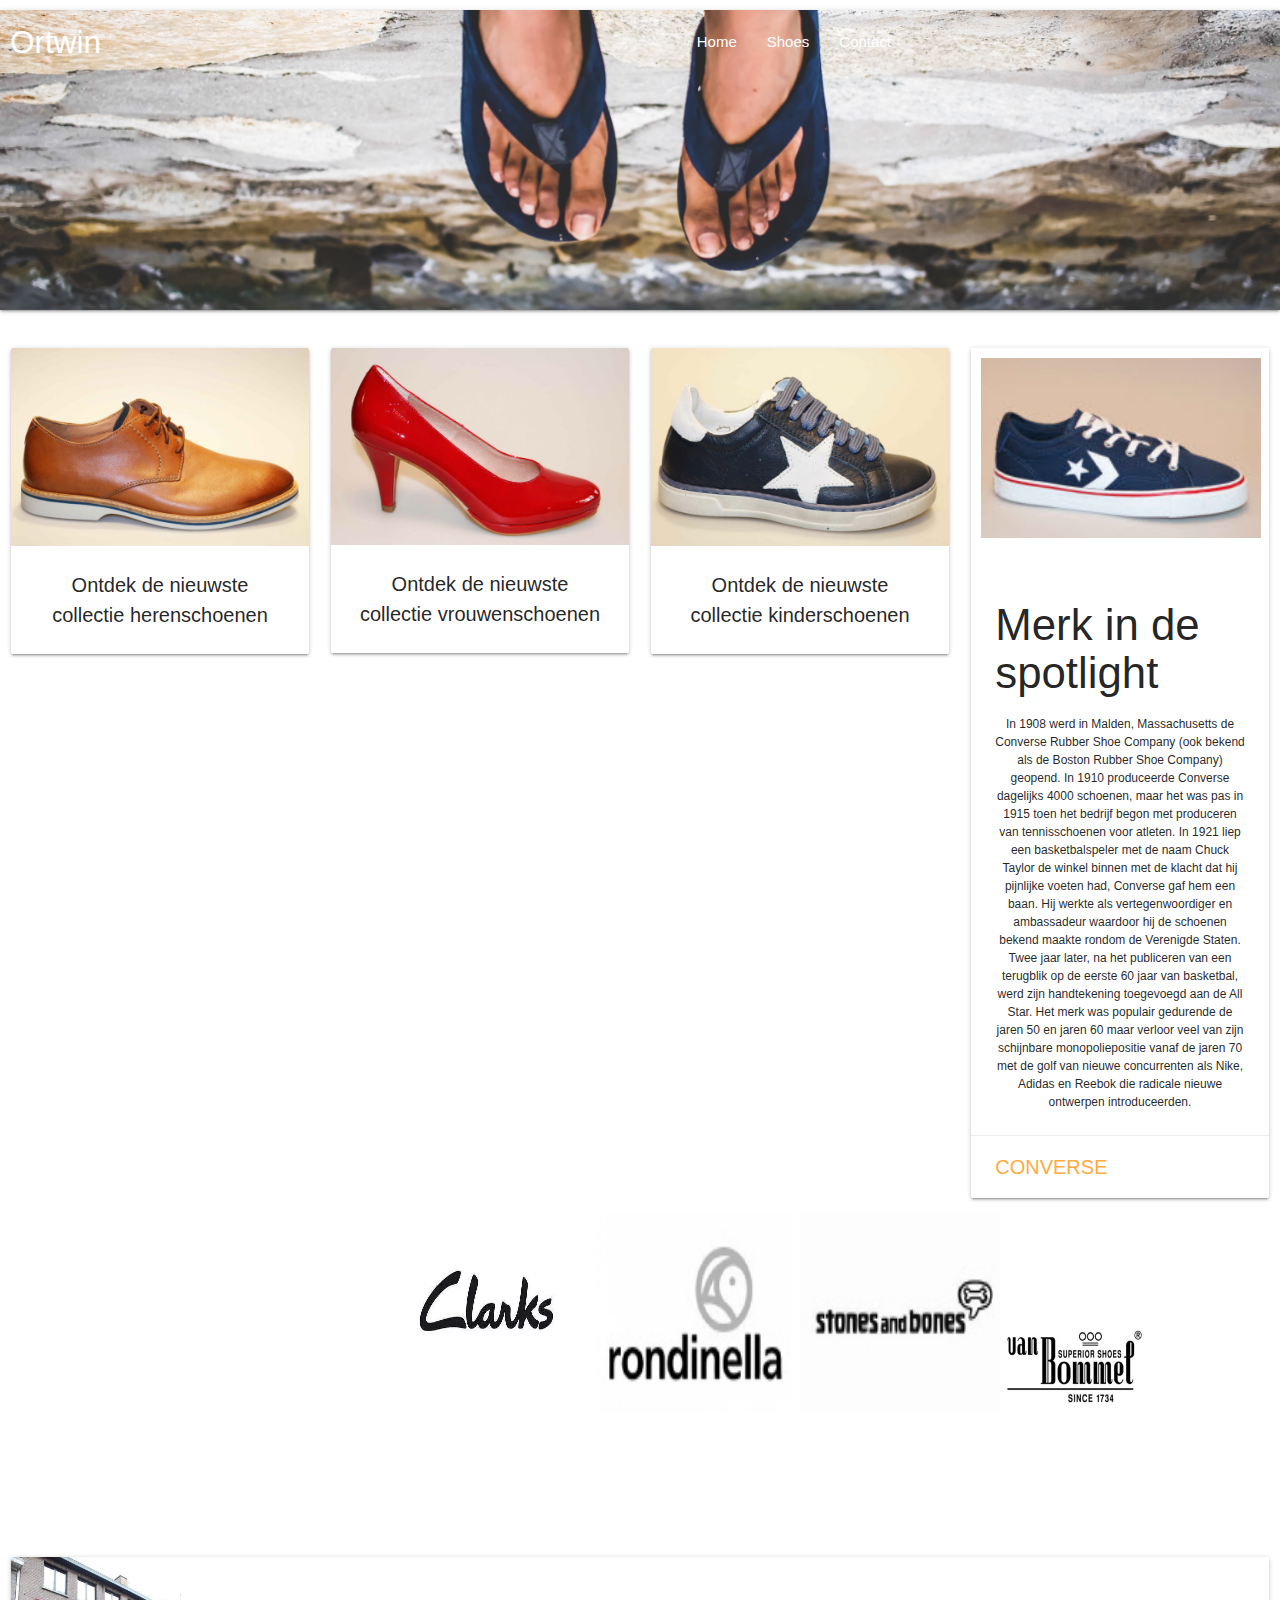
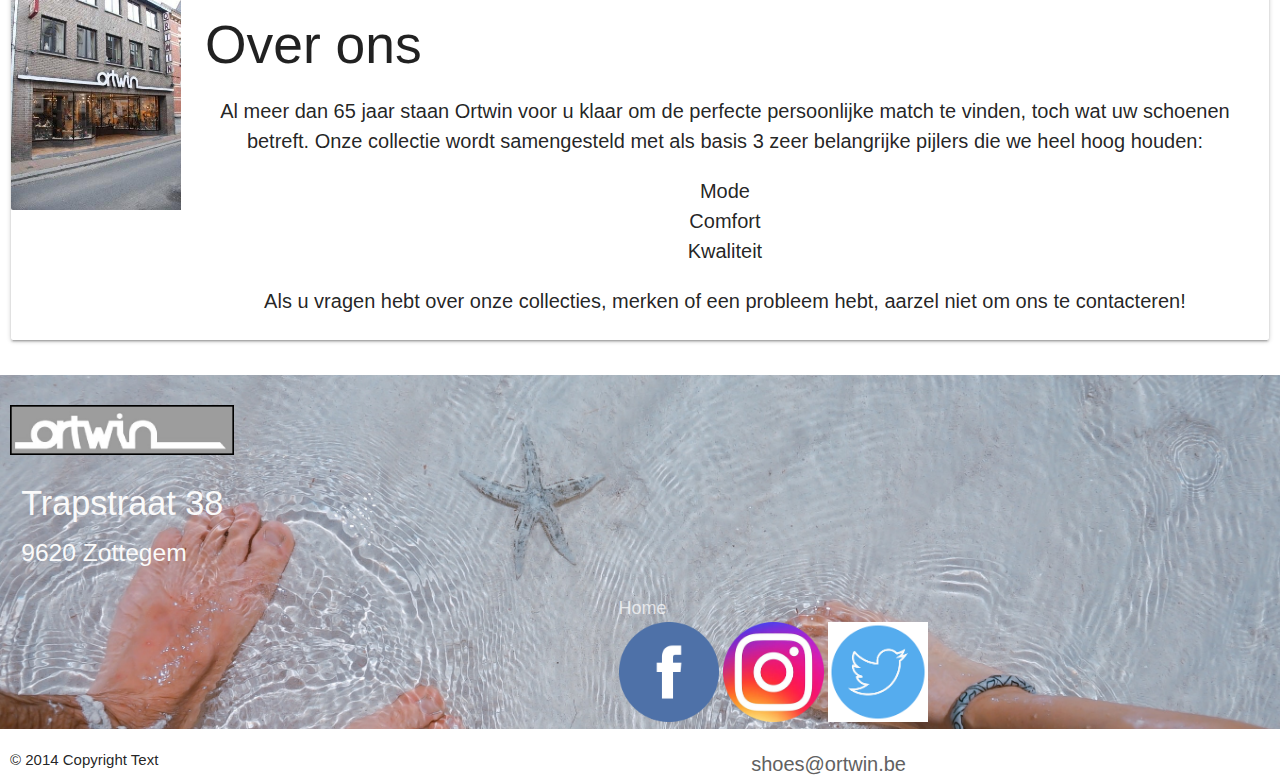
<file: index.html>
<!DOCTYPE html>
<html lang="en">
<head>
  <meta charset="UTF-8">
  <meta http-equiv="Content-Type" content="text/html; charset=UTF-8">
  <meta name="viewport" content="width=device-width, initial-scale=1.0">
  <meta http-equiv="X-UA-Compatible" content="ie=edge">
  <title>Welkom bij Ortwin</title>

  <!-- Compiled and minified CSS -->
 <link rel="stylesheet" href="https://cdnjs.cloudflare.com/ajax/libs/materialize/1.0.0/css/materialize.min.css">
<link rel="stylesheet" type="text/css" href="mystyle.css">
 <link href="https://fonts.googleapis.com/icon?family=Material+Icons" rel="stylesheet">
 <!-- Compiled and minified JavaScript -->

</head>
<body>
      <header id="header">
      <nav class="nav-wrapper">
        <div class="container">
            <a href="" class="brand-logo">Ortwin</a>
            <a href="" class="sidenav-trigger" data-target="mobile-links">
            <i class="material-icons">menu</i>
            </a>
            <ul class="right hide-on-med-and-down">
            <li><a href="index.html">Home</a></li>
            <li><a href="shoes.html">Shoes</a></li>
            <li><a href="contact.html">Contact</a></li>
          </ul>
        </div>
      </nav>


        <ul class="sidenav grey" id="mobile-links">
          <li><a href="index.html">Home</a></li>
          <li><a href="shoes.html">Shoes</a></li>
          <li><a href="contract.html">Contact</a></li>
        </ul>

  </header>


    <div class="main">
      <div class="content">

        <div class="row">

          <div class="col s12 m3">
            <div class="card">
              <div class="card-image">
                <img src="clarks.jpg">
                <span class="card-title"></span>
              </div><!--close div card-image-->
              <div class="card-content">
                <p>Ontdek de nieuwste collectie herenschoenen</p>
              </div><!--close div card-content-->
            </div><!--close div card-->
          </div><!--close div col-->

          <div class="col s12 m3">
            <div class="card">
              <div class="card-image">
                <img src="dorkwin.jpg">
                <span class="card-title"></span>
              </div><!--close div card-image-->
              <div class="card-content">
                <p>Ontdek de nieuwste collectie vrouwenschoenen</p>
              </div><!--close div card-content-->
            </div><!--close div card-->
          </div><!--close div col-->

          <div class="col s12 m3">
            <div class="card">
              <div class="card-image">
                <img src="ciao_kids.jpg">
                <span class="card-title" ></span>
              </div><!--close div card-image-->
              <div class="card-content">
                <p>Ontdek de nieuwste collectie kinderschoenen</p>
              </div><!--close div card-content-->
            </div><!--close div card-->
          </div><!--close div col-->

      <div class="col s12 m3">
          <div class="card">
              <div class="card-image">
                <img src="converse_sneaker.jpg" id="sneaker">
              </div><!--close div card-image-->
            <div class="card-stacked">
              <div class="card-content">
                <h3>Merk in de spotlight</h3>
                  <p id="uitleg">In 1908 werd in Malden, Massachusetts de Converse Rubber Shoe Company (ook bekend als de Boston Rubber Shoe Company) geopend.
                    In 1910 produceerde Converse dagelijks 4000 schoenen, maar het was pas in 1915 toen het bedrijf begon met produceren van tennisschoenen voor atleten.
                    In 1921 liep een basketbalspeler met de naam Chuck Taylor de winkel binnen met de klacht dat hij pijnlijke voeten had, Converse gaf hem een baan. Hij werkte als vertegenwoordiger en ambassadeur waardoor hij de schoenen bekend maakte rondom de Verenigde Staten.
                    Twee jaar later, na het publiceren van een terugblik op de eerste 60 jaar van basketbal, werd zijn handtekening toegevoegd aan de All Star.
                    Het merk was populair gedurende de jaren 50 en jaren 60 maar verloor veel van zijn schijnbare monopoliepositie vanaf de jaren 70 met de golf van nieuwe concurrenten als Nike, Adidas en Reebok die radicale nieuwe ontwerpen introduceerden.
                  </p>
              </div>
            <div class="card-action">
                <a href="http://www.converse.com/be">Converse</a>
              </div><!--close div card-action-->
            </div><!--close div card-stacked-->
          </div><!--close div card-->


        </div><!--close div row-->

      <div>
        <div class="merk_logos">
          <div class="row">
            <div class="col s12 push-m3">
            <img src="clarks_logo.jpg" width=200px height=200px>
            <img src="rondinella_logo.jpg" width=200px height=200px>
            <img src="stonesbones_logo.jpg" width=200px height=200px>
            <img src="vanbommel_logo.jpg">
            </div>
          </div>
        </div>

      </div>
          <div class="col s12 push -m1" >
              <div class="card horizontal">
                <div class="card-image">
                  <img src="ortwin_huis.jpg" class="left-align" width="600px">
                    <span class="card-title"></span>
                </div><!--close div card-image-->
                <div class="card-content">
                  <h2>Over ons</h2>
                  <p class="losse_tekst" class="right-align">Al meer dan 65 jaar staan Ortwin voor u klaar om de perfecte persoonlijke match te vinden, toch wat uw schoenen betreft.
                     Onze collectie wordt samengesteld met als basis 3 zeer belangrijke pijlers die we heel hoog houden:</p>
                     <ul id="pijlers">
                        <li>Mode</li>
                        <li>Comfort</li>
                        <li>Kwaliteit</li>
                      </ul>

                    <p class="losse_tekst">  Als u vragen hebt over onze collecties, merken of een probleem hebt, aarzel niet om ons te contacteren!
                  </p>
                  </div><!--close div card-content-->
              </div><!--close div card-->
            </div><!--close div col-->


          </div>


      </div><!--closing div content-->
    </div><!--closing div main-->

    <div class="footer">

        <footer class="page-footer">
          <div class="container">
            <div class="row">
              <div class="left"> <img src="logo_ortwin.jpg" height="50px" widt="50px">
              </div>
            <div class="row">
              <div class="col s12 l12">
                <h4 class="grey-text text-lighten-5">Trapstraat 38</h4>
                <h5 class="grey-text text-lighten-5">9620 Zottegem</h5>
              </div>
            </div>


       <div class="col l12 push-l8">
         <a href="#" class="breadcrumb">Home</a>
               <div class"social_logos">
           <img src="facebook.png"height="100">
         <img src="instagram.png" height="100">
         <img src="twitter.png" height="100">
             </div>
           </div>

            </div>
        </div>
      </div>
          <div class="footer-copyright">
            <div class="container">
            © 2014 Copyright Text

            <a class="grey-text text-darken-2 right" href="mailto:#!">shoes@ortwin.be</a>
            </div>
          </div>
        </footer>
    </div><!--closing div footer-->




  </div><!--closing div container-->

<script src="https://code.jquery.com/jquery-3.3.1.min.js"></script>
<script src="https://cdnjs.cloudflare.com/ajax/libs/jquery/3.3.1/jquery.min.js"></script>
<script>
$(document).ready(function(){
    $('.sidenav').sidenav();
  });

</script>
</body>
</html>
</file>
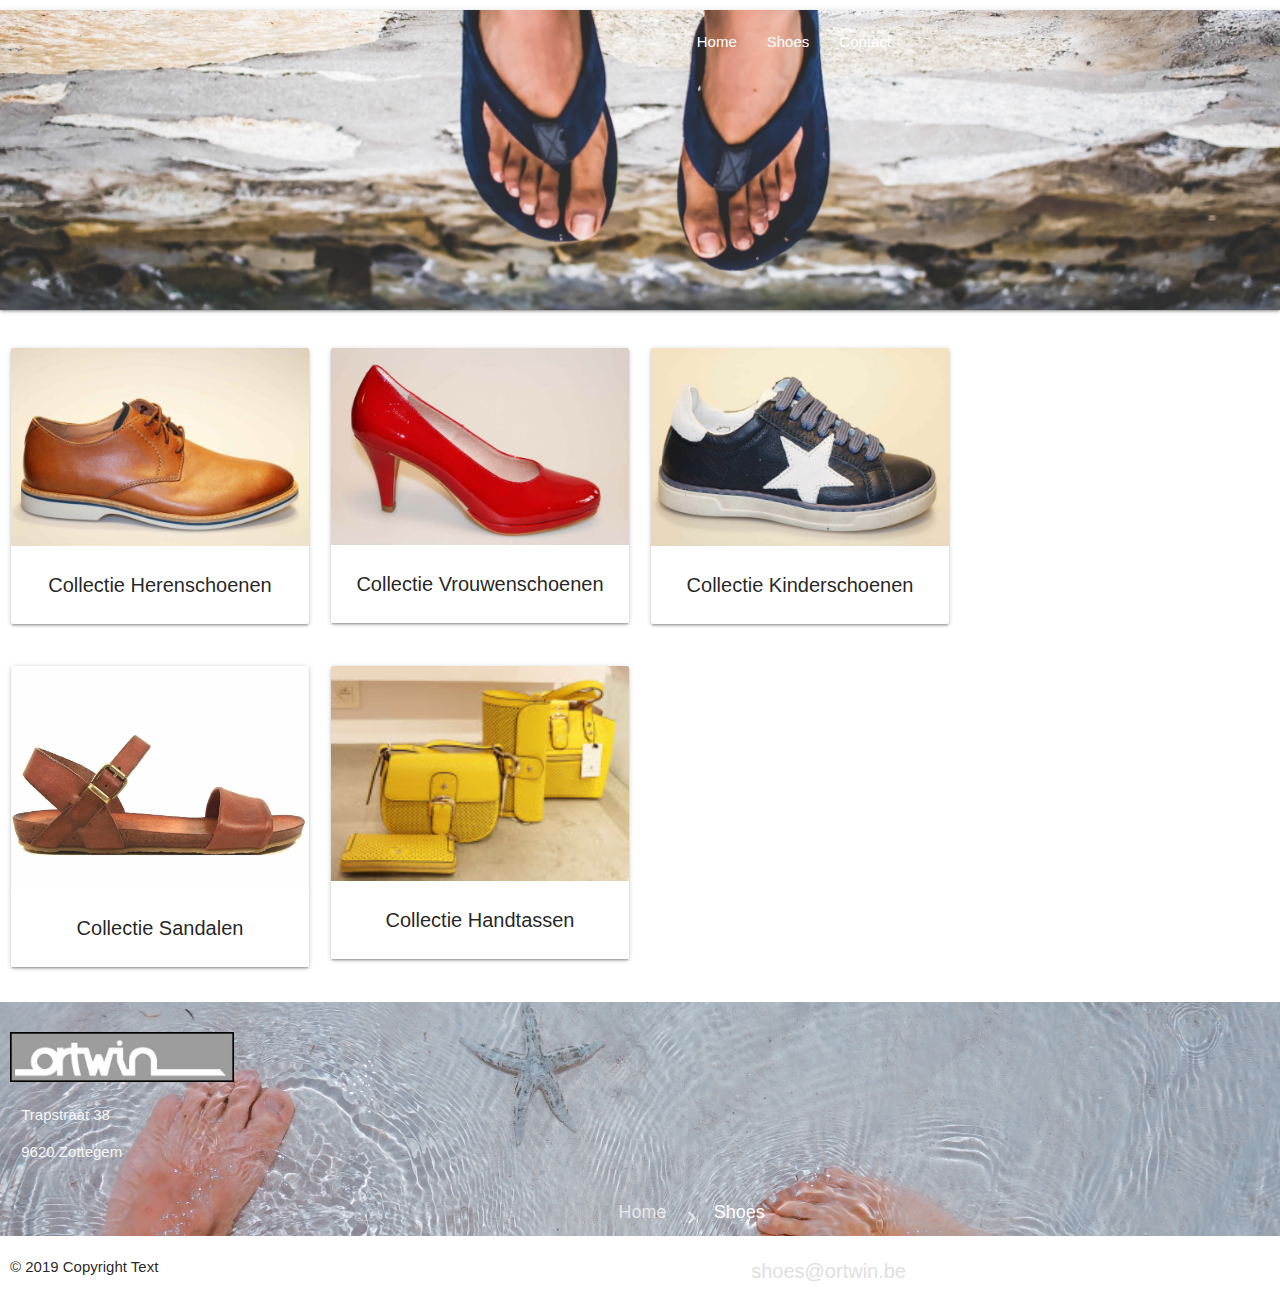
<file: shoes.html>
<!DOCTYPE html>
<html lang="en">
<head>
  <meta charset="UTF-8">
  <meta http-equiv="Content-Type" content="text/html; charset=UTF-8">
  <meta name="viewport" content="width=device-width, initial-scale=1.0">
  <meta http-equiv="X-UA-Compatible" content="ie=edge">
  <title>Welkom bij Ortwin</title>

  <!-- Compiled and minified CSS -->
 <link rel="stylesheet" href="https://cdnjs.cloudflare.com/ajax/libs/materialize/1.0.0/css/materialize.min.css">
<link rel="stylesheet" type="text/css" href="mystyle.css">
 <link href="https://fonts.googleapis.com/icon?family=Material+Icons" rel="stylesheet">
 <!-- Compiled and minified JavaScript -->

</head>
<body>
  <header id="header">
      <nav class="nav-wrapper">
        <div class="container">
            <a href="#" class="brand-logo"></a>
            <a href="#" class="sidenav-trigger" data-target="mobile-links">
            <i class="material-icons">menu</i>
            </a>
              <ul class="right hide-on-med-and-down">
              <li><a href="index.html">Home</a></li>
              <li><a href="shoes.html">Shoes</a></li>
              <li><a href="contact.html">Contact</a></li>
            </ul>
        </div>
      </nav>


              <ul class="sidenav" id="mobile-links">
                <li><a href="index.html">Home</a></li>
                <li><a href="shoes.html">Shoes</a></li>
                <li><a href="contact.html">Contact</a></li>
              </ul>
  </header>



      <div class="images"></div><!--closing div images-->
        <div class="main">
          <div class="content">

            <div class="row">
              <div class="col s12 m3">
                <div class="card">
                  <div class="card-image">
                    <img src="clarks.jpg">
                    <span class="card-title"></span>
                  </div><!--close div card-image-->
                <div class="card-content">
                  <p>Collectie Herenschoenen</p>
                </div><!--close div card-content-->
              </div><!--close div card-->
            </div><!--close div col-->

          <div class="col s12 m3">
            <div class="card">
              <div class="card-image">
                <img src="dorkwin.jpg">
                <span class="card-title"></span>
              </div><!--close div card-image-->
              <div class="card-content">
                <p>Collectie Vrouwenschoenen</p>
              </div><!--close div card-content-->
            </div><!--close div card-->
          </div><!--close div col-->

          <div class="col s12 m3">
            <div class="card">
              <div class="card-image">
                <img src="ciao_kids.jpg">
                <span class="card-title" ></span>
              </div><!--close div card-image-->
              <div class="card-content">
                <p>Collectie Kinderschoenen</p>
              </div><!--close div card-content-->
            </div><!--close div card-->
          </div><!--close div col-->
        </div>

          <div class="row">
          <div class="col s12 m3">
            <div class="card">
              <div class="card-image">
                <img src="sandalen.jpg">
                <span class="card-title"></span>
              </div><!--close div card-image-->
              <div class="card-content">
                <p>Collectie Sandalen</p>
              </div><!--close div card-content-->
            </div><!--close div card-->
          </div><!--close div col-->


          <div class="col s12 m3">
            <div class="card">
              <div class="card-image">
                <img src="handtas.jpg">
                <span class="card-title"></span>
              </div><!--close div card-image-->
              <div class="card-content">
                <p>Collectie Handtassen</p>
              </div><!--close div card-content-->
            </div><!--close div card-->
          </div><!--close div col-->
          </div>

      </div><!--closing div content-->
    </div><!--closing div main-->

    <div class="footer">

        <footer class="page-footer">
          <div class="container">

            <div class="row">
              <div class="left"> <img src="logo_ortwin.jpg" height="50px" widt="50px">
              </div>
            <div class="row">
              <div class="col s12 l12">
                <p class="grey-text text-lighten-4">Trapstraat 38</p>
                <p class="grey-text text-lighten-4">9620 Zottegem</p>
              </div>
            </div>


       <div class="col l12 push-l8">
         <a href="index.html" class="breadcrumb">Home</a>
         <a href="shoes.html" class="breadcrumb">Shoes</a>
             </div>


            </div>
        </div>
      </div>
          <div class="footer-copyright">
            <div class="container">
            © 2019 Copyright Text

            <a class="grey-text text-lighten-2 right" href="mailto:#!">shoes@ortwin.be</a>
            </div>
          </div>
        </footer>
    </div><!--closing div footer-->




  </div><!--closing div container-->
<script src="https://cdnjs.cloudflare.com/ajax/libs/materialize/1.0.0/js/materialize.min.js"></script>
<script src="https://cdnjs.cloudflare.com/ajax/libs/jquery/3.3.1/jquery.min.js"></script>
<script>

$(document).ready(function(){
    $('.sidenav').sidenav();
  });

</script>
</body>
</html>
</file>
<file: mystyle.css>
#header {
  background: url(voeten.jpg);
  background-size: cover;
  background-position: center;

    }

.nav-wrapper {
 background: transparent;
 height: 300px;

 margin: 0 auto;

}

a {
font-size: 20px;

}

.container{
margin:10px;

}

.main{

padding-top: 30px;

}

.card p {
text-align: center;
font-size: 20px;
}

#kleiner {
text-align: left;
font-size: 16px;
}

.losse_tekst{
font-size: 16px;
font-family:sans-serif;

}


#sneaker {
height: 200px;
width: 300px;

}

#uitleg{
font-size: 12px;

}



#pijlers{
font-size: 20px;
text-align: center;
}

.losse_tekst{
font-size:12px;

}
.logos{
    width: 100px;

}

#sneaker{

  padding:10px;
}

footer {

background: url(voeten2.jpg);
background-size: cover;
background-position: left;

}

.merk_logos{
margin-bottom: 130px;
margin-left:80px;
padding-top:-80px;

}

.social_logos{
padding-top: 5px;
padding-right: -10px;

}
</file>
